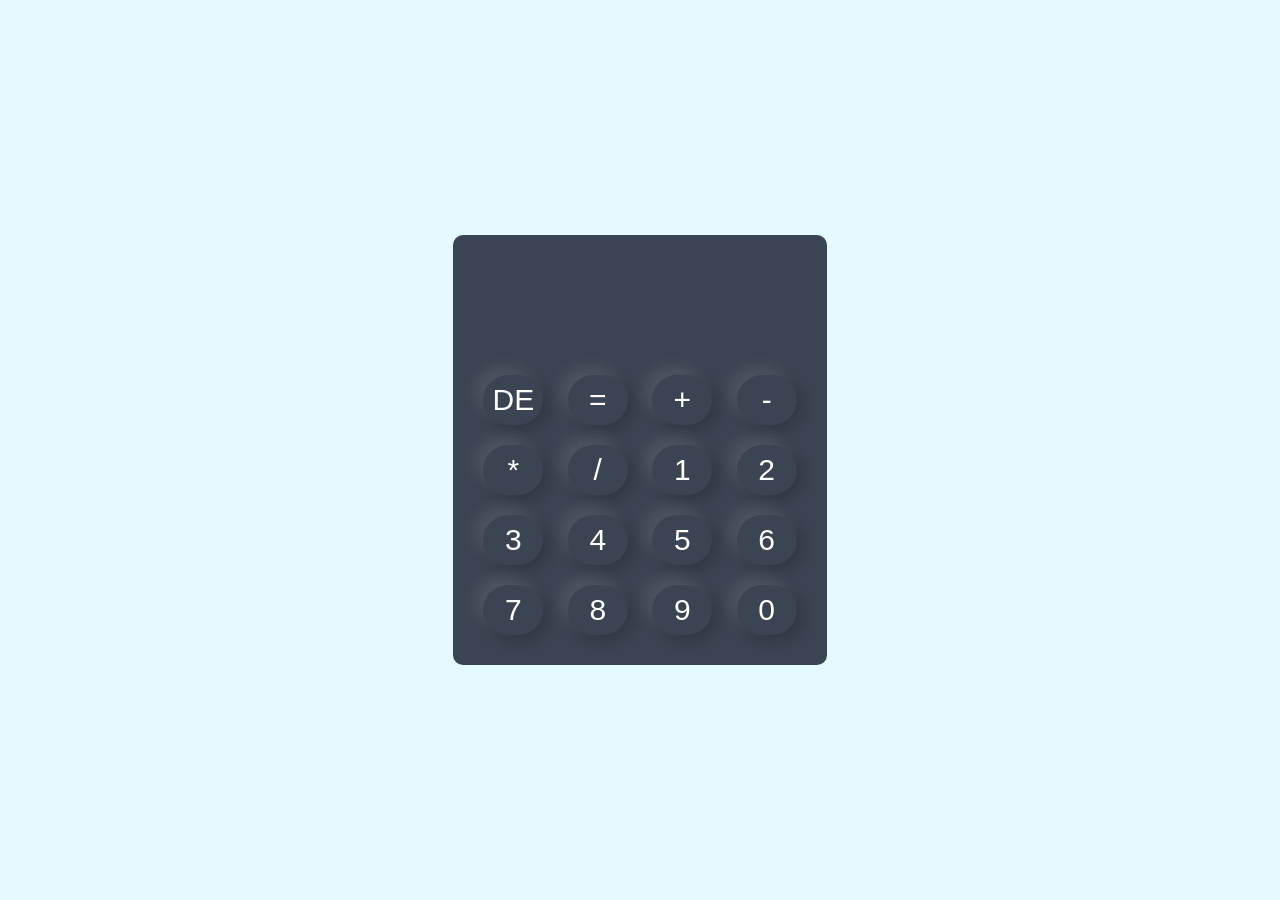
<file: index.html>
<!DOCTYPE html>
<html lang="en">

<head>
    <meta charset="UTF-8">
    <meta name="viewport" content="width=device-width, initial-scale=1.0">
    <title>Simple Calculator</title>
    <link rel="stylesheet" href="Style2.css">
</head>

<body>
    <div class='container'>
    <div class="calculator">
        <form>
            <div class="display">
                <input type='text' name='display'>
            </div>
            <div>
                <input type='button' value="DE" onclick=" display.value = '' ">
                <input type='button' value="=" onclick=" display.value = eval(display.value)">
                <input type='button' value="+" onclick=" display.value += '+' ">
                <input type='button' value="-" onclick=" display.value += '-' ">
            </div>

            <div>
                <input type='button' value="*" onclick=" display.value += '*' ">
                <input type='button' value="/" onclick=" display.value += '/' ">
                <input type='button' value="1" onclick=" display.value += '1' ">
                <input type='button' value="2" onclick=" display.value += '2' ">
            </div>

            <div>
                <input type='button' value="3" onclick=" display.value += '3' ">
                <input type='button' value="4" onclick=" display.value += '4' ">
                <input type='button' value="5" onclick=" display.value += '5' ">
                <input type='button' value="6" onclick=" display.value += '6' ">
            </div>

            <div>
                <input type='button' value="7" onclick=" display.value += '7' ">
                <input type='button' value="8" onclick=" display.value += '8' ">
                <input type='button' value="9" onclick=" display.value += '9' ">
                <input type='button' value="0" onclick=" display.value += '0' ">
            </div>
        </form>
    </div>
    </div>
</body>

</html>
</file>
<file: Style2.css>
*{
    margin: 0;
    padding: 0;
    font-family: 'poppins', sans-serif;
    box-sizing: border-box;
}

body{
    background:#080808;
    color: #fff
}

.container{
    width: 100%;
    height: 100vh;
    background: #e3f9ff;
    display: flex;
    align-items: center;
    justify-content: center;
}

.calculator{
    background: #3a4452;
    padding: 20px;
    border-radius: 10px
}

.calculator form input{
    border:0;
    outline:0;
    width: 60px;
    height: 50px;
    border-radius: 100px;
    box-shadow: -8px -8px 15px rgba(255, 255, 255, 0.1), 5px 5px 15px rgba(0, 0, 0, 0.2);
    background: transparent;
    font-size: 30px;
    color: #fff;
    cursor: pointer;
    margin: 10px;
}

form .display{
    display: flex;
    justify-content: flex-end;
    margin: 20px 0;
}

form .display input{
    text-align: right;
    flex: 1;
    font-size: 45px;
    box-shadow: none;
}
</file>
